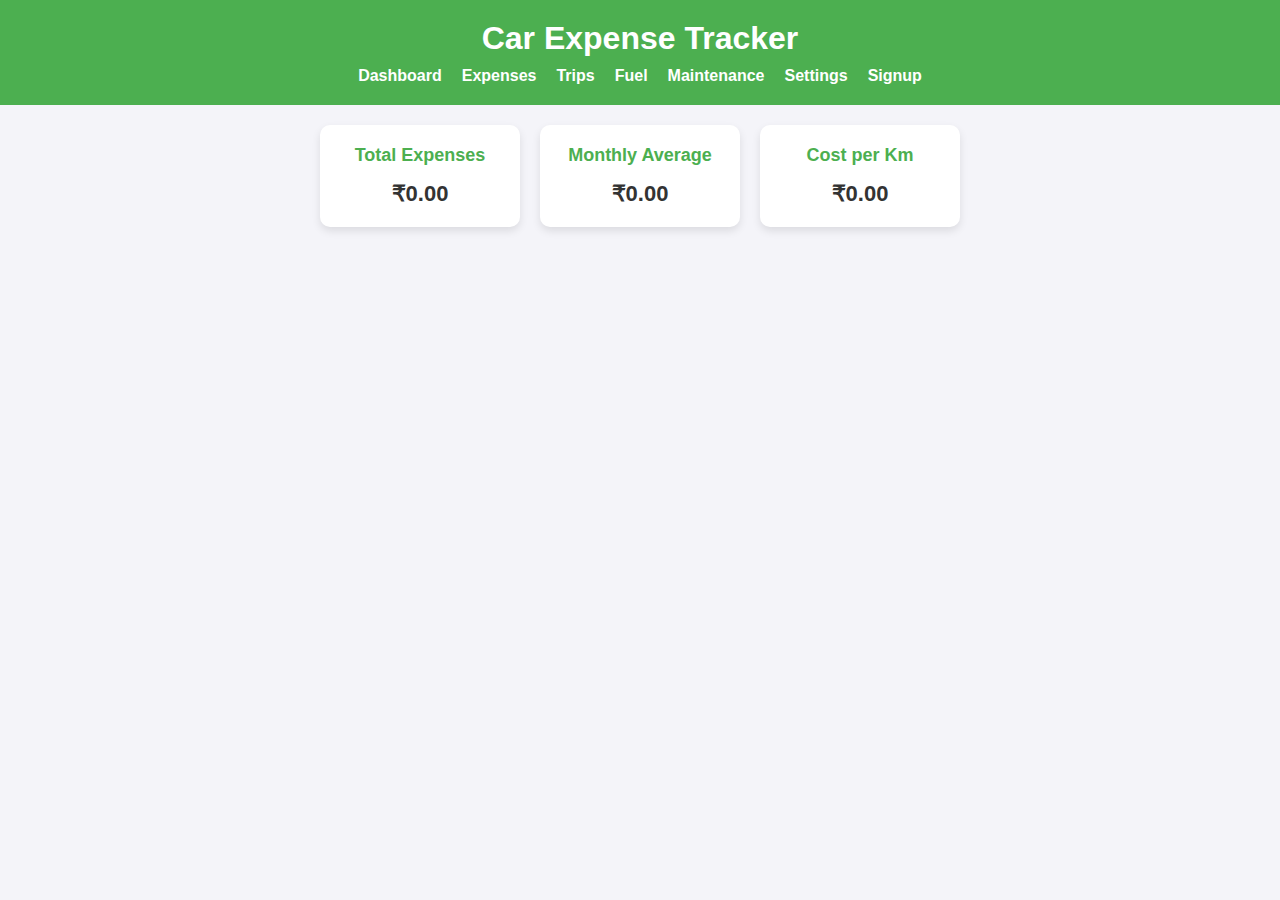
<file: index.html>
<!DOCTYPE html>
<html lang="en">
<head>
  <meta charset="UTF-8">
  <meta name="viewport" content="width=device-width, initial-scale=1.0">
  <title>Car Expense Tracker - Dashboard</title>
  <link rel="stylesheet" href="style.css">
</head>
<body>

  <header>
    <h1>Car Expense Tracker</h1>
    <nav>
      <a href="index.html">Dashboard</a>
      <a href="expenses.html">Expenses</a>
      <a href="trips.html">Trips</a>
      <a href="fuel.html">Fuel</a>
      <a href="maintenance.html">Maintenance</a>
      <a href="settings.html">Settings</a>
      <a href="signup.html">Signup</a>
    </nav>
  </header>

  <main>
    <div class="summary">
      <div class="card">
        <h2>Total Expenses</h2>
        <p>₹0.00</p>
      </div>
      <div class="card">
        <h2>Monthly Average</h2>
        <p>₹0.00</p>
      </div>
      <div class="card">
        <h2>Cost per Km</h2>
        <p>₹0.00</p>
      </div>
    </div>
  </main>

</body>
</html>
</file>
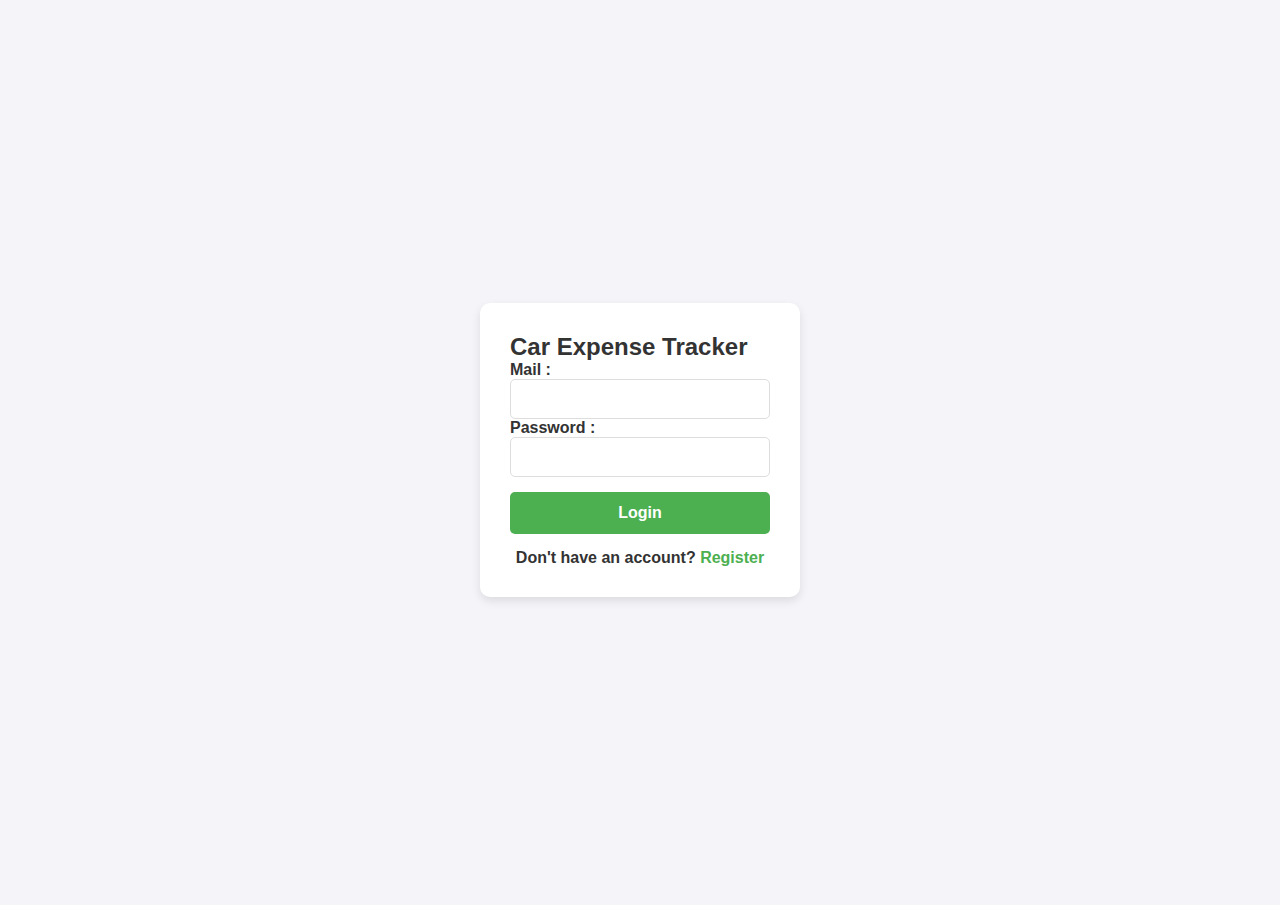
<file: login.html>
<!DOCTYPE html>
<html lang="en">
<head>
  <meta charset="UTF-8">
  <meta name="viewport" content="width=device-width, initial-scale=1.0">
  <title>Login - Car Expense Tracker</title>
  <link rel="stylesheet" href="style.css">
  <style>
    body {
  background-color: #f4f4f9;
  display: flex;
  justify-content: center;
  align-items: center;
  height: 100vh;
}
  </style>
</head>
<body>
  <div class="login-container">
    <form class="login-form" action="http://localhost:3000/login" method="post">
      <h2>Car Expense Tracker</h2>
      <div class="form-group">
        Mail :<input type="text" name="mail" required>
        Password :<input type="password" name="password" required>
      </div>
      <button type="submit">Login</button>
      <p>Don't have an account? <a href="signup.html">Register</a></p>
    </form>
  </div>
</body>
</html>
</file>
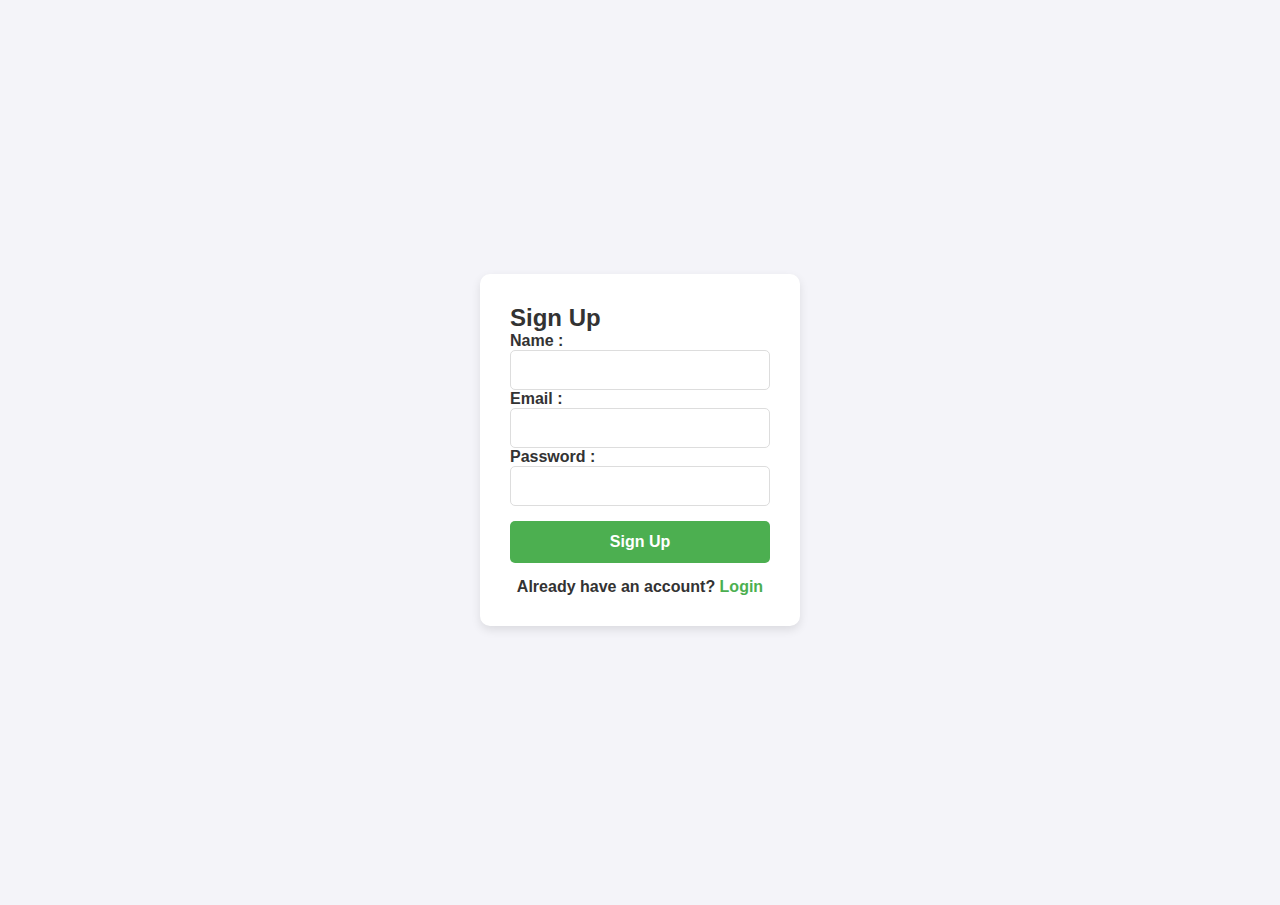
<file: signup.html>
<!DOCTYPE html>
<html lang="en">
<head>
  <meta charset="UTF-8">
  <meta name="viewport" content="width=device-width, initial-scale=1.0">
  <title>Sign Up - Car Expense Tracker</title>
  <link rel="stylesheet" href="style.css">
  <style>
    body {
  background-color: #f4f4f9;
  display: flex;
  justify-content: center;
  align-items: center;
  height: 100vh;
}
  </style>
</head>
<body>
  <div class="signup-container">
    <form action="http://localhost:3000/sign_up" method="post" class="signup-form">
      <h2>Sign Up</h2>
      <div class="form-group">
        Name :<input type="text" name="name" required>
        Email :<input type="text" name="mail" required>
        Password :<input type="text" name="password" required>
      </div>
      <button type="submit">Sign Up</button>
      <p>Already have an account? <a href="login.html">Login</a></p>
    </form>
  </div>
</body>
</html>
</file>
<file: style.css>
/* Global Styles */
* {
  margin: 0;
  padding: 0;
  box-sizing: border-box;
  font-family: Arial, sans-serif;
  
}

body {
  background-color: #f4f4f9;
  color: #333;
  display: block;
  margin-bottom: 5px;
  font-weight: bold;
  color: #333;
}

/* Header */
header {
  background-color: #4caf50;
  color: white;
  padding: 20px;
  text-align: center;
}

/* Navigation */
nav {
  display: flex;
  justify-content: center;
  gap: 20px;
  margin-top: 10px;
}

nav a {
  color: white;
  text-decoration: none;
  font-size: 16px;
  font-weight: bold;
}

nav a:hover {
  text-decoration: underline;
}

/* Summary Cards */
.summary {
  display: flex;
  justify-content: center;
  gap: 20px;
  margin: 20px;
}

.card {
  background-color: #ffffff;
  padding: 20px;
  border-radius: 10px;
  box-shadow: 0 4px 8px rgba(0,0,0,0.1);
  width: 200px;
  text-align: center;
}

.card h2 {
  font-size: 18px;
  color: #4caf50;
}

.card p {
  font-size: 22px;
  font-weight: bold;
}

/* Forms */
.form-container {
  background-color: #ffffff;
  padding: 20px;
  border-radius: 10px;
  margin: 20px;
  box-shadow: 0 4px 8px rgba(0,0,0,0.1);
}

.signup-container,
.login-container {
  background-color: #ffffff;
  padding: 30px;
  border-radius: 10px;
  box-shadow: 0 4px 10px rgba(0,0,0,0.1);
  width: 320px;
}

/* Form Group */
.form-group {
  margin-bottom: 15px;
}

.form-group input,
.form-group select {
  width: 100%;
  padding: 10px;
  border: 1px solid #ddd;
  border-radius: 5px;
  outline: none;
  font-size: 16px;
}

/* Buttons */
button[type="submit"] {
  background-color: #4caf50;
  color: white;
  padding: 12px;
  width: 100%;
  border: none;
  border-radius: 5px;
  cursor: pointer;
  font-weight: bold;
  font-size: 16px;
  transition: background-color 0.3s;
}

button[type="submit"]:hover {
  background-color: #45a049;
}

button[type="submit"].blue {
  background-color: #3498db;
}

button[type="submit"].blue:hover {
  background-color: #2980b9;
}

button[type="submit"].green {
  background-color: #4caf50;
}

button[type="submit"].green:hover {
  background-color: #45a049;
}

/* Error Message */
p {
  text-align: center;
  margin-top: 15px;
  color: #333;
}

p a {
  color: #4caf50;
  text-decoration: none;
  font-weight: bold;
}

p a:hover {
  text-decoration: underline;
}

/* Tables */
table {
  width: 100%;
  border-collapse: collapse;
  margin-top: 10px;
}

table th, table td {
  padding: 10px;
  border: 1px solid #ddd;
  text-align: center;
}

table th {
  background-color: #f4f4f4;
}

table tr:nth-child(even) {
  background-color: #fafafa;
}

table tr:hover {
  background-color: #f1f1f1;
}

/* Delete Button */
.delete-btn {
  background-color: #e74c3c;
  color: white;
  padding: 5px 10px;
  border: none;
  border-radius: 3px;
  cursor: pointer;
}

.delete-btn:hover {
  background-color: #c0392b;
}

/* Section Headings */
.expense-form h2,
.expense-list h2,
.trip-form h2,
.trip-list h2,
.fuel-form h2,
.fuel-list h2 {
  color: #4caf50;
}

.maintenance-form h2,
.maintenance-list h2 {
  color: #3498db;
}
</file>
